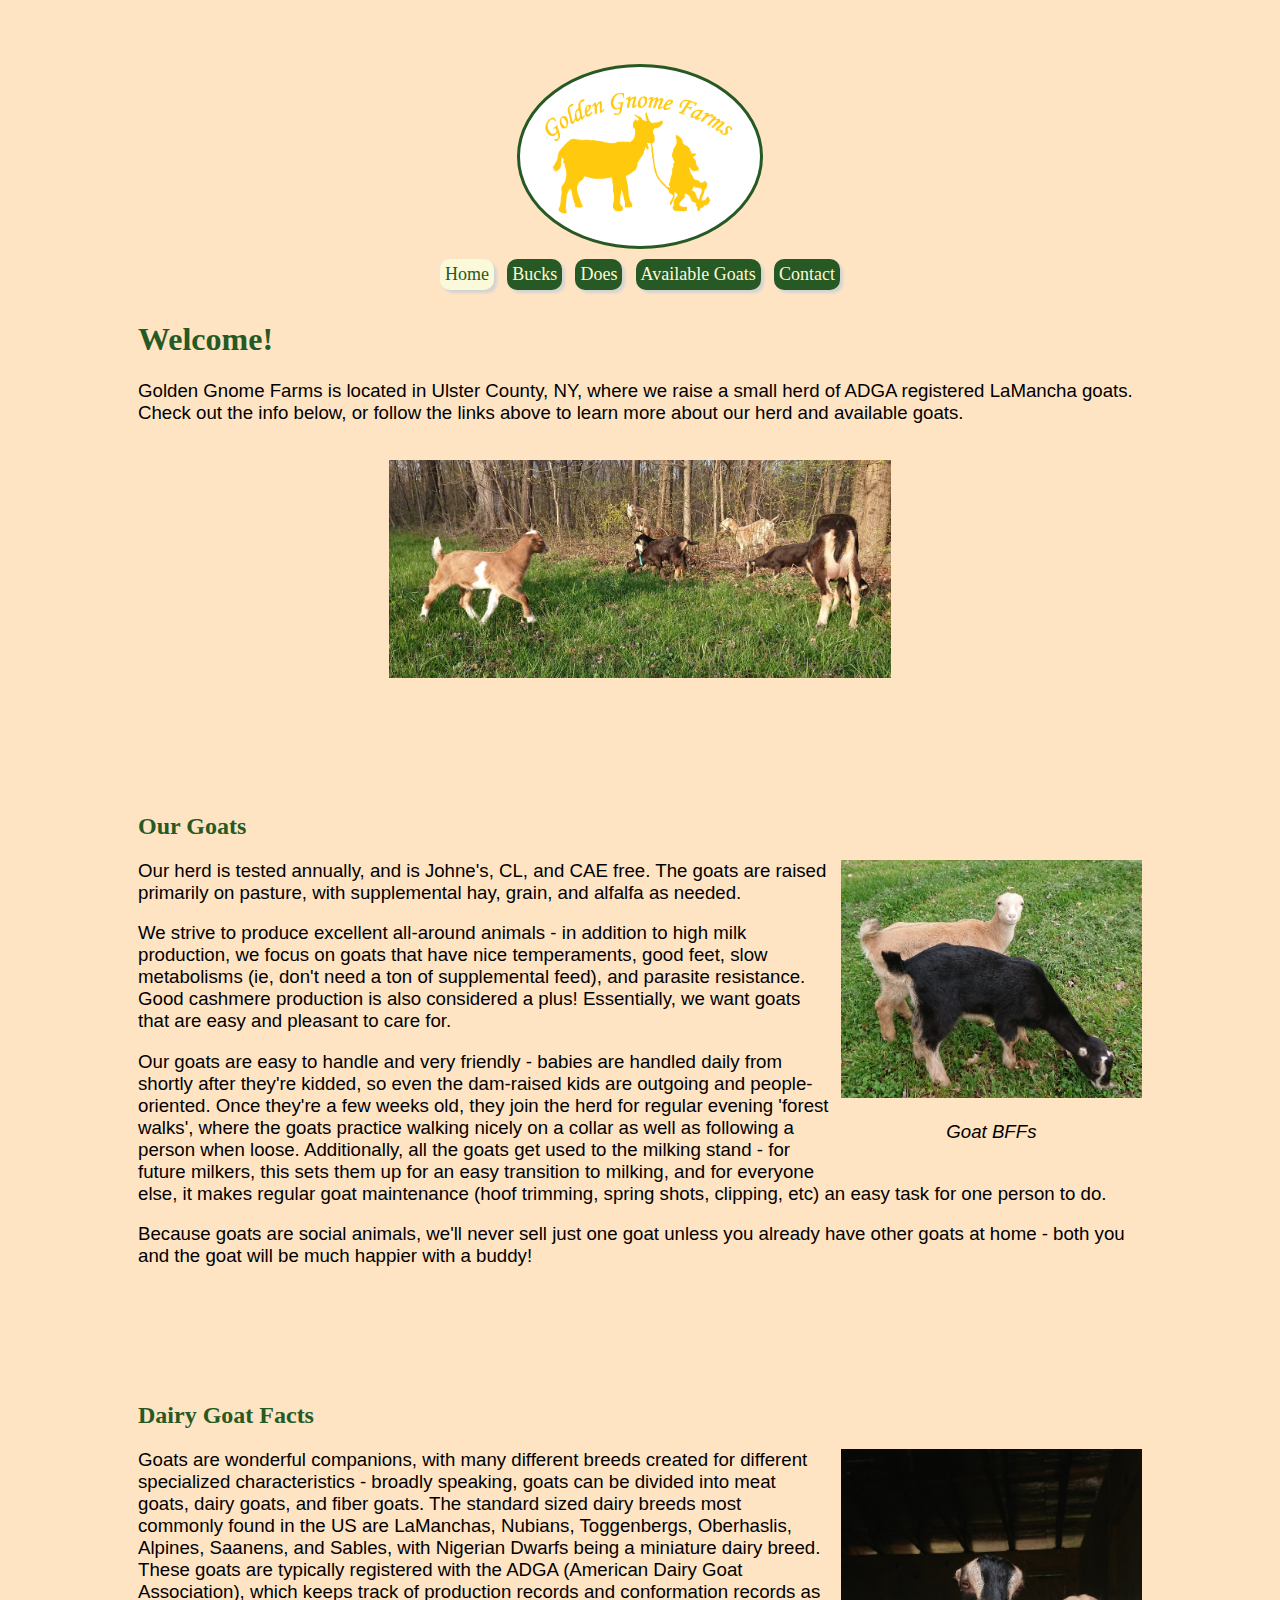
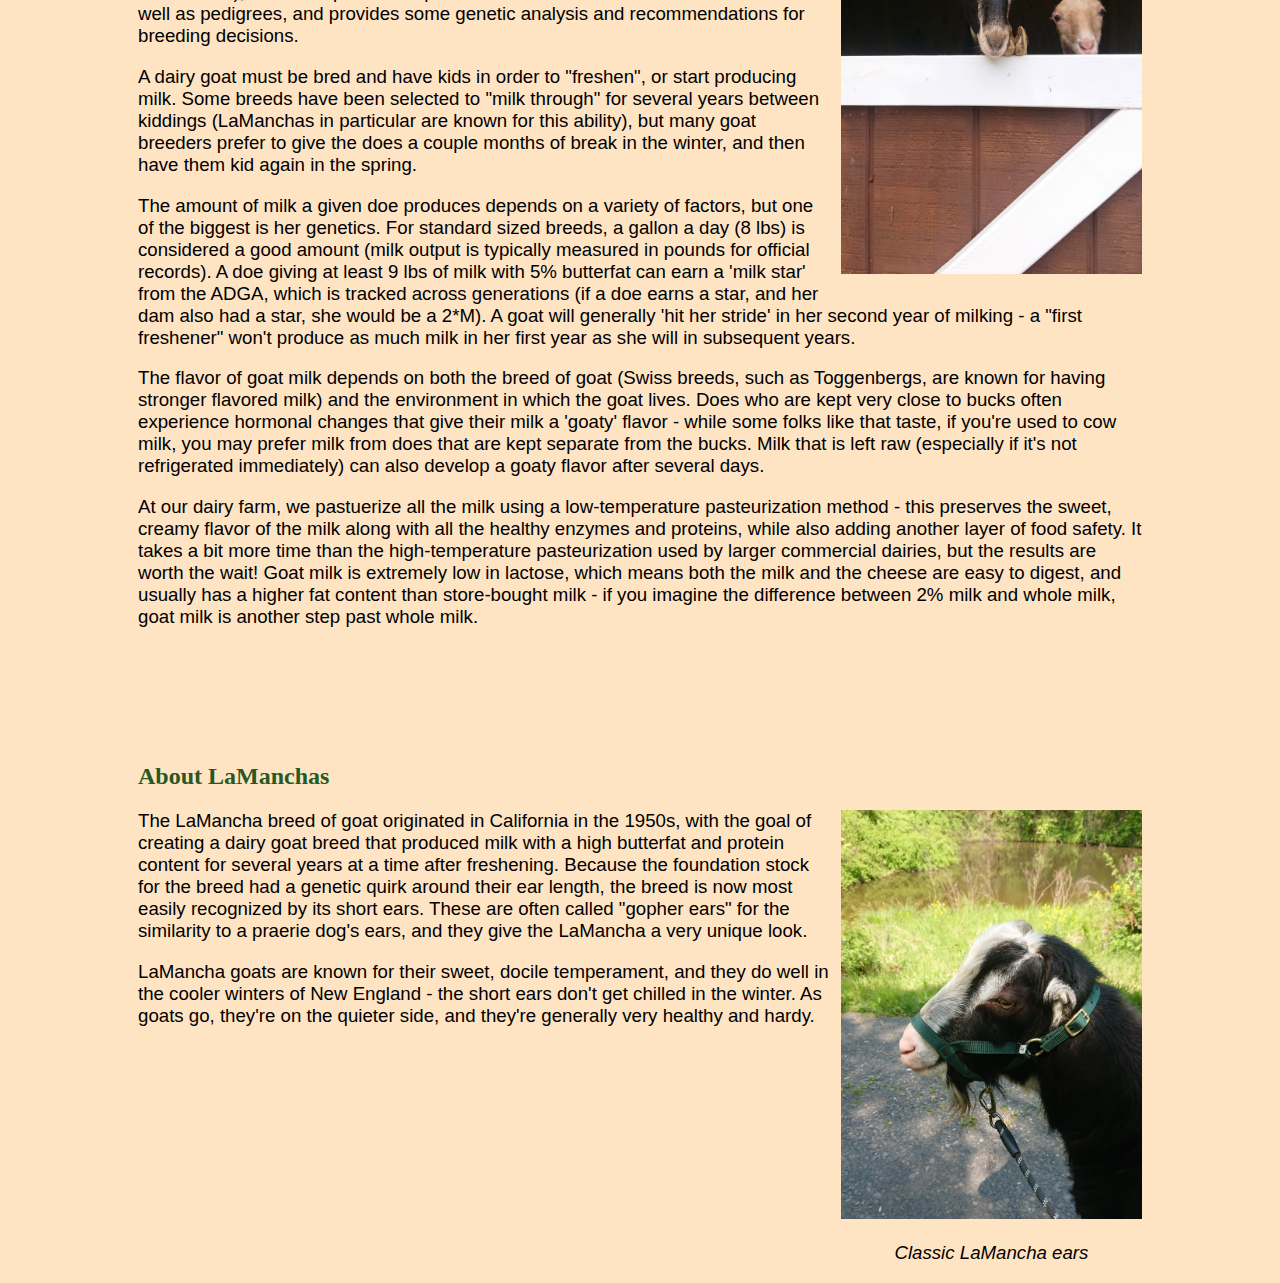
<file: index.html>
<!DOCTYPE html>
<html lang="en">

<head>
  <meta charset="UTF-8">
  <meta http-equiv="X-UA-Compatible" content="IE=edge">
  <meta name="viewport" content="width=device-width, initial-scale=1.0">
  <meta name="description"
    content="Golden Gnome Farms is located in Ulster County, NY, where we raise a small clean-tested herd of ADGA registered LaMancha goats. We often have goats for sale, and occasionally have adult does in milk available.">
  <title>Golden Gnome Goats</title>
  <link rel="stylesheet" href="style.css">
  <script type="application/ld+json">
    {
      "@context": "https://schema.org",
      "@type": "LocalBusiness",
      "address": {
        "@type": "PostalAddress",
        "addressLocality": "New York",
        "addressCountry": "US"
      },
      "alternateName": "Golden Gnome Goats", 
      "areaServed" : [{
        "@type": "State",
        "name" : "New York"
      }],
      "description": "Golden Gnome Farms is located in Ulster County, NY, where we raise a small clean-tested herd of ADGA registered LaMancha goats. We often have goats for sale, and occasionally have adult does in milk available.",
      "image": "images/logo.png",
      "keywords": "goat, goats, lamancha, ADGA, dairy goat, goats for sale",
      "logo": "images/logo.png",
      "name": "Golden Gnome Goats",
      "url": "http://goldengnomegoats.com"
    }
  </script>
</head>

<body>
  <header>
    <div class="outer_logo_box">
      <div class="logo_box">
        <img src="images/logo.png" alt="Golden Gnome Farms" class="logo">
      </div>
    </div>
    <nav>
      <a class="active" href="index.html">Home</a>
      <a href="bucks.html">Bucks</a>
      <a href="does.html">Does</a>
      <a href="available.html">Available Goats</a>
      <a href="contact.html">Contact</a>
    </nav>
  </header>
  <main>
    <h1 style="color: #265923">Welcome!</h1>
    <p>Golden Gnome Farms is located in Ulster County, NY, where we raise a small herd of ADGA registered LaMancha
      goats. Check out the info below, or follow the links above to learn more about our herd and available goats.
    </p>
    <br>
    <img class="welcome" src="images/welcome.JPG" alt="goats in field">
    <section data-nosnippet>
    <h2 class="home_section">Our Goats</h2>
    <div class="photo_caption">
    <img class="float_image" src="images/babies.jpg" alt="goats in field">
    <p class="caption">Goat BFFs</p>
    </div>
    <p>
      Our herd is tested annually, and is Johne's, CL, and CAE free. The goats are raised primarily on pasture, with
      supplemental hay, grain, and alfalfa as needed.
    </p>
    <p>
      We strive to produce excellent all-around animals - in addition to high milk production,
      we focus on goats that have nice temperaments, good feet, slow metabolisms (ie, don't need a ton of supplemental
      feed), and parasite
      resistance. Good cashmere production is also considered a plus! Essentially, we want goats that are easy and
      pleasant to care for.
    </p>
    <p>Our goats are easy to handle and very friendly - babies are handled daily from shortly after they're kidded, so
      even the dam-raised kids are outgoing and people-oriented. Once they're a few weeks old, they join the herd for
      regular evening 'forest walks', where the goats practice walking nicely on a collar as well as following a
      person when loose. Additionally, all the goats get used to the milking stand - for future milkers, this sets
      them up for an easy transition to milking, and for everyone else, it makes regular goat maintenance (hoof
      trimming, spring shots, clipping, etc) an easy task for one person to do. </p>
    <p>
      Because goats are social animals, we'll never sell just one goat unless you already have other goats at home -
      both you and the goat will be much happier with a buddy!
    </p>
    <h2 class="home_section">Dairy Goat Facts</h2>
    <div class="photo_caption">
    <img class="float_image" src="images/goats_door.jpg" alt="goats in field">
    <p class="caption"></p>
    </div>
    <p>
      Goats are wonderful companions, with many different breeds created for different specialized characteristics -
      broadly speaking,
      goats can be divided into meat goats, dairy goats, and fiber goats. The standard sized dairy breeds most
      commonly
      found in the US are LaManchas, Nubians, Toggenbergs, Oberhaslis, Alpines, Saanens, and Sables, with Nigerian
      Dwarfs being a miniature dairy breed. These goats are typically registered with the ADGA (American Dairy Goat
      Association), which keeps track of production records and conformation records as well as pedigrees, and
      provides
      some genetic analysis and recommendations for breeding decisions.
    </p>
    <p>
      A dairy goat must be bred and have kids in order to "freshen", or start producing milk. Some breeds have been
      selected to "milk through" for several years between kiddings (LaManchas in particular are known for this
      ability), but many goat breeders prefer to give the does a couple months of break in the winter, and then have
      them kid again in the spring.
    </p>
    <p>
      The amount of milk a given doe produces depends on a variety of factors, but one of the biggest is her genetics.
      For standard sized breeds, a gallon a day (8 lbs) is considered a good amount (milk output is typically measured
      in pounds for official records). A doe giving at least 9 lbs of milk with 5% butterfat can earn a 'milk star'
      from
      the ADGA, which is tracked across generations (if a doe earns a star, and her dam also had a star, she would be
      a
      2*M). A goat will generally 'hit her stride' in her second year of milking - a "first freshener" won't produce
      as
      much milk in her first year as she will in subsequent years.
    </p>
    <p>
      The flavor of goat milk depends on both the breed of goat (Swiss breeds, such as Toggenbergs, are known for
      having stronger flavored milk) and the environment in which the goat lives. Does who are kept very close to
      bucks
      often experience hormonal changes that give their milk a 'goaty' flavor - while some folks like that taste, if
      you're used to cow milk, you may prefer milk from does that are kept separate from the bucks. Milk that is left
      raw (especially if it's not refrigerated immediately) can also develop a goaty flavor after several days.
    </p>
    <p>
      At our dairy farm, we pastuerize all the milk using a low-temperature pasteurization method - this preserves the
      sweet, creamy flavor of the milk along with all the healthy enzymes and proteins, while also adding another
      layer
      of food safety. It takes a bit more time than the high-temperature pasteurization used by larger
      commercial dairies, but the results are worth the wait! Goat milk is extremely low in lactose, which means both
      the milk and the cheese are easy to digest, and usually has a higher fat content than store-bought milk - if you
      imagine the difference between 2% milk and whole milk, goat milk is another step past whole milk.
    </p>
    <h2 class="home_section">About LaManchas</h2>
    <div class="photo_caption">
      <img class="float_image" src="images/yoshi_ears.jpg" alt="gopher ears">
      <p class="caption">Classic LaMancha ears</p>
    </div>
    <p>The LaMancha breed of goat originated in California in the 1950s, with the goal of creating a dairy goat breed
      that produced milk with a high butterfat and protein content for several years at a time after freshening.
      Because the foundation stock for the breed had a genetic quirk around their ear length, the breed is now most
      easily recognized by its short ears. These are often called "gopher ears" for the similarity to a praerie dog's
      ears, and they give the LaMancha a very unique look.
    </p>
    <p>LaMancha goats are known for their sweet, docile temperament, and they do well in the cooler winters of New
      England - the short ears don't get chilled in the winter. As goats go, they're on the quieter side, and they're
      generally very healthy and hardy.</p>
    </section>
  </main>
</body>
</file>
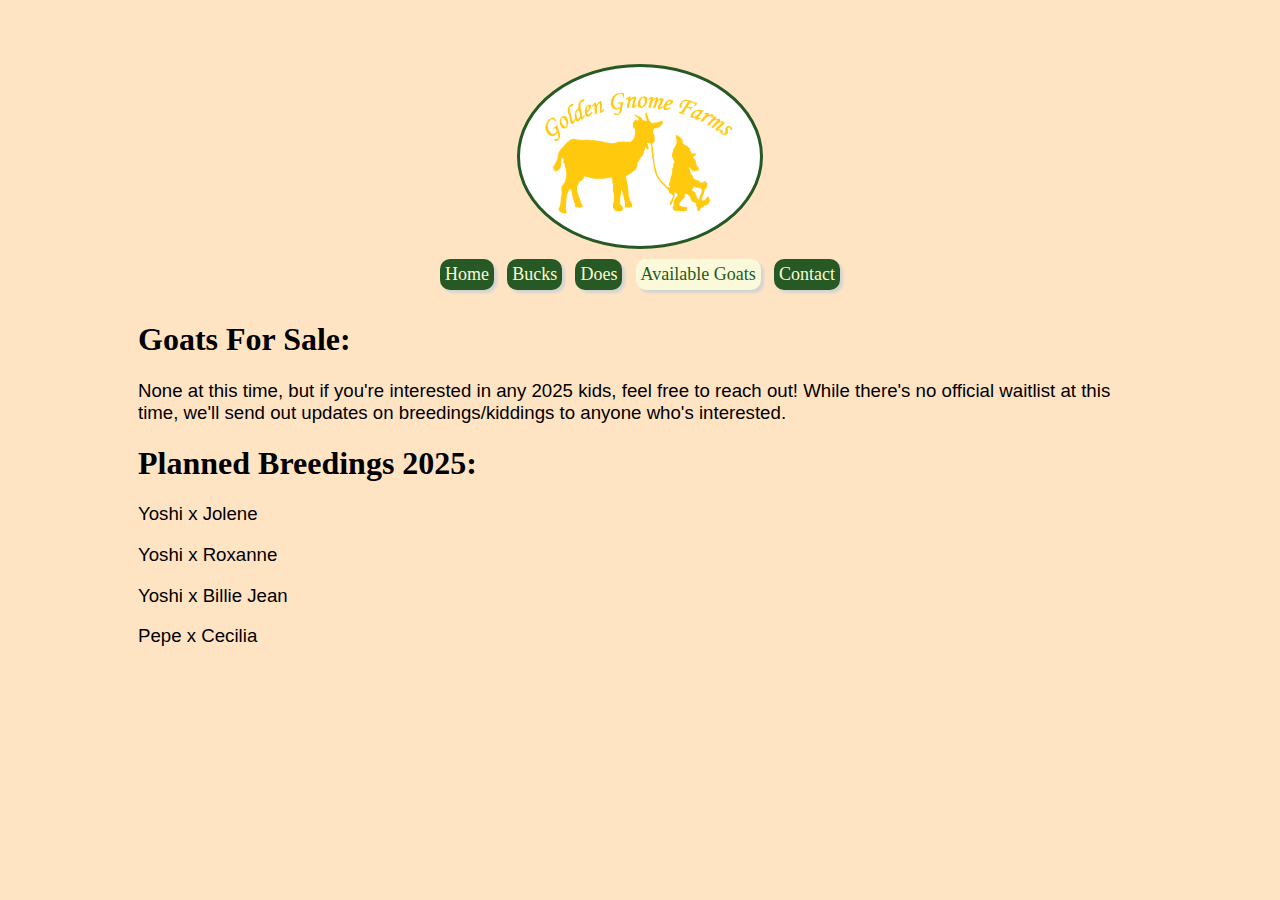
<file: available.html>
<!DOCTYPE html>
<html lang="en">
<head>
  <meta charset="UTF-8">
  <meta http-equiv="X-UA-Compatible" content="IE=edge">
  <meta name="viewport" content="width=device-width, initial-scale=1.0">
  <title>Available Goats</title>
  <meta name="description" content="A listing of all goats available for sale at Golden Gnome Farms, as well as planned breedings. This may include bucks, does, does in milk, and goat kids (both doelings and bucklings).">
  <link rel="stylesheet" href="style.css">
</head>
<body>
  <header>
    <div class="outer_logo_box">
      <div class="logo_box">
        <img src="images/logo.png" alt="Logo" class="logo">
        </div>
      </div>
      <nav>
      <a href="index.html">Home</a>
       <a href="bucks.html">Bucks</a>
       <a href="does.html">Does</a>
       <a class="active"  href="available.html">Available Goats</a>
       <a href="contact.html">Contact</a>
    </nav>
  </header>
  <main>
<h1>Goats For Sale:</h1>
<p class="goat_desc">None at this time, but if you're interested in any 2025 kids, feel free to reach out!
  While there's no official waitlist at this time, we'll send out updates on breedings/kiddings to anyone who's interested.
</p>

<h1>Planned Breedings 2025:</h1>
<p>Yoshi x Jolene</p>
<p>Yoshi x Roxanne</p>
<p>Yoshi x Billie Jean</p>
<p>Pepe x Cecilia</p>
</main>
</body>
</file>
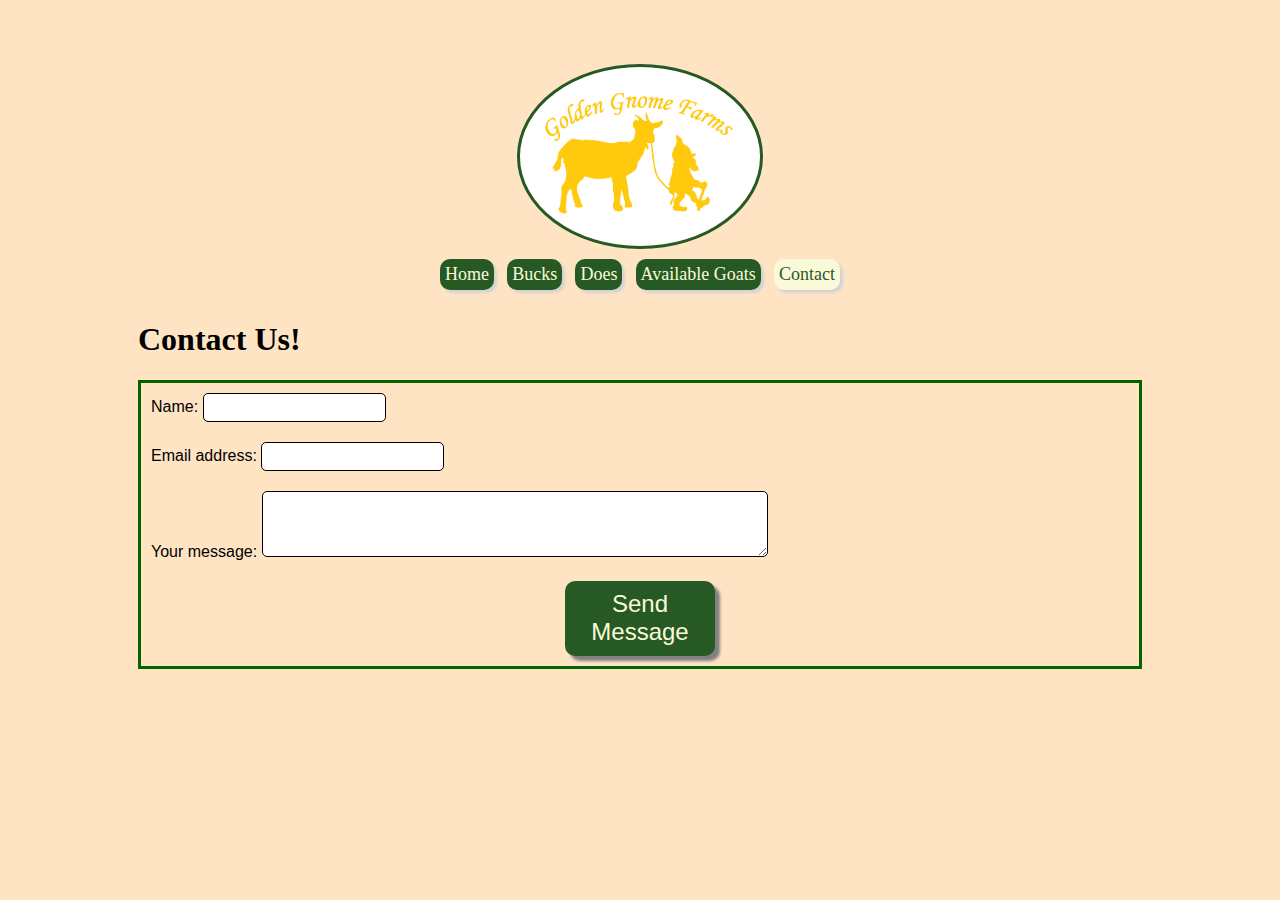
<file: contact.html>
<!DOCTYPE html>
<html lang="en">

<head>
  <meta charset="UTF-8">
  <meta http-equiv="X-UA-Compatible" content="IE=edge">
  <meta name="viewport" content="width=device-width, initial-scale=1.0">
  <title>Contact</title>
  <meta name="description" content="Contact us here at Golden Gnome Farms">
  <link rel="stylesheet" href="style.css">
</head>

<body>
  <header>
    <div class="outer_logo_box">
      <div class="logo_box">
        <img src="images/logo.png" alt="Logo" class="logo">
      </div>
    </div>
    <nav>
      <a href="index.html">Home</a>
      <a href="bucks.html">Bucks</a>
      <a href="does.html">Does</a>
      <a href="available.html">Available Goats</a>
      <a class="active" href="contact.html">Contact</a>
    </nav>
  </header>
  <main>
    <h1>Contact Us!</h1>
    <form
      action="https://formspree.io/f/xwkggywz"
      method="POST">
      <label>
        Name:
        <input type="text" name="name" required>
      </label>
      <label>
        Email address:
        <input type="email" name="email" required>
      </label>
      <label>
        Your message:
        <textarea name="message" required></textarea>
      </label>
      <button type="submit" onclick>Send Message</button>
    </form>
  </main>
</body>
</file>
<file: style.css>
body {
  margin: 5% 10%;
  background-color: bisque;
}

main {
  padding: 10px;
}

.outer_logo_box {
  display: flex;
  justify-content: center;
}

.logo_box {
 border: 3px solid #265923;
 margin-bottom: 10px;
 width: 50%;
 padding: 20px;
 background-color: white;
 border-radius: 50%;
 max-width: 200px;
}

.logo {
  display: block;
  margin-left: auto;
  margin-right: auto;
  width: 100%;
  background-color: white;
  border-radius: 30%;
}

.goat {
  display: block;
  margin-top: 20px;
  margin-left: 3%;
  width: 50%;
  max-width: 300px;
}

.goat_title {
  font-size: 16pt;
}

.home_section {
  margin-top: 15vh;
  font-size: 18pt;
  color:#265923;
}

.goat_link {
  font-size: 16pt;
  display: block;
}

.sale_desc {
  margin-left: 5%;
}

details {
  margin-bottom: 20px;
}

.float_image {
  max-width: 100%;
}

.photo_caption {
  float: right;
  width: 30%;
  margin-left: 10px;
}

.caption {
  text-align: center;
  font-style: italic;
}

p {
  font-size: 14pt;
  font-family: Arial, Helvetica, sans-serif;
}

nav a {
  text-decoration: none;
  padding: 5px;
  font-size: large;
  border-radius: 10px;
  background-color: #265923;
  color: #faf9d9;
  box-shadow: 3px 3px 3px lightgray;
}

nav a:hover, .active {
  background-color: #faf9d9;
  color: #265923;
}

header {
  text-align: center;
}

nav {
  margin: auto;
  max-width: 400px;
  display: flex;
  justify-content: space-between;
}

form {
  border: 3px solid darkgreen;
  display: flex;
  flex-direction: column;
}

label {
  margin: 10px;
  font-family: Arial, Helvetica, sans-serif;
}

input, textarea {
  border-radius: 5px;
  border: 1px solid black;
}

input {
  height: 25px;
}

textarea {
  height: 60px;
  width: 75%;
  max-width: 500px;
}

button {
  width: 150px;
  height: 75px;
  margin: 10px auto;
  border-radius: 10px;
  background-color: #265923;
  color: #faf9d9;
  box-shadow: 5px 5px 3px grey;
  border: none;
  font-size: 18pt;
}

button:hover {
  cursor:pointer;
}

button:active {
  background-color: #faf9d9;
  color: #265923;
  box-shadow: none;
}

.gallery {
  max-width: 100px;
  max-height: 100px;
}

.modal {
  display: none;
  position: absolute;
  left: 0;
  top: 0;
  z-index: 2;
  width: 100vw;
  height: 100%;
  padding: 0px;
}

.modal_content {
  position:absolute;
  border: 5px solid black;
  border-radius: 5px;
}

.modal_content span {
  font-size: 36pt;
  font-weight: bold;
}

.close_modal {
  display: block;
  position:absolute;
  top: 2px;
  right: 10px;
}

.close_modal:hover, .inner_nav:hover {
  cursor: pointer;
}

.prev_image, .next_image { 
  display: inline-block;
  position: absolute;
  top: 40%;
  opacity: 30%;
}

.inner_nav {
  border-radius: 2px;
  margin: 20px 3px;
  background-color: bisque;
}

.prev_image {
  left: 0;
}

.next_image {
  right: 0;
}

.prev_image:hover, .next_image:hover {
  opacity: 40%;
}

.inline { display: inline; }
.hidden{ display: none; }

.modal_close_layer {
  display: none;
  position: fixed;
  left: 0;
  top: 0;
  z-index: 1;
  width: 100vw;
  height: 100vh;
  padding: 0px;
  align-content: center;
}

.modal_spinner {
  display: inline-block;
  margin-left: 40%;
  font-size: 24pt;
}

.welcome {
  display: block;
  margin: auto;
  width: 50%;
}
</file>
